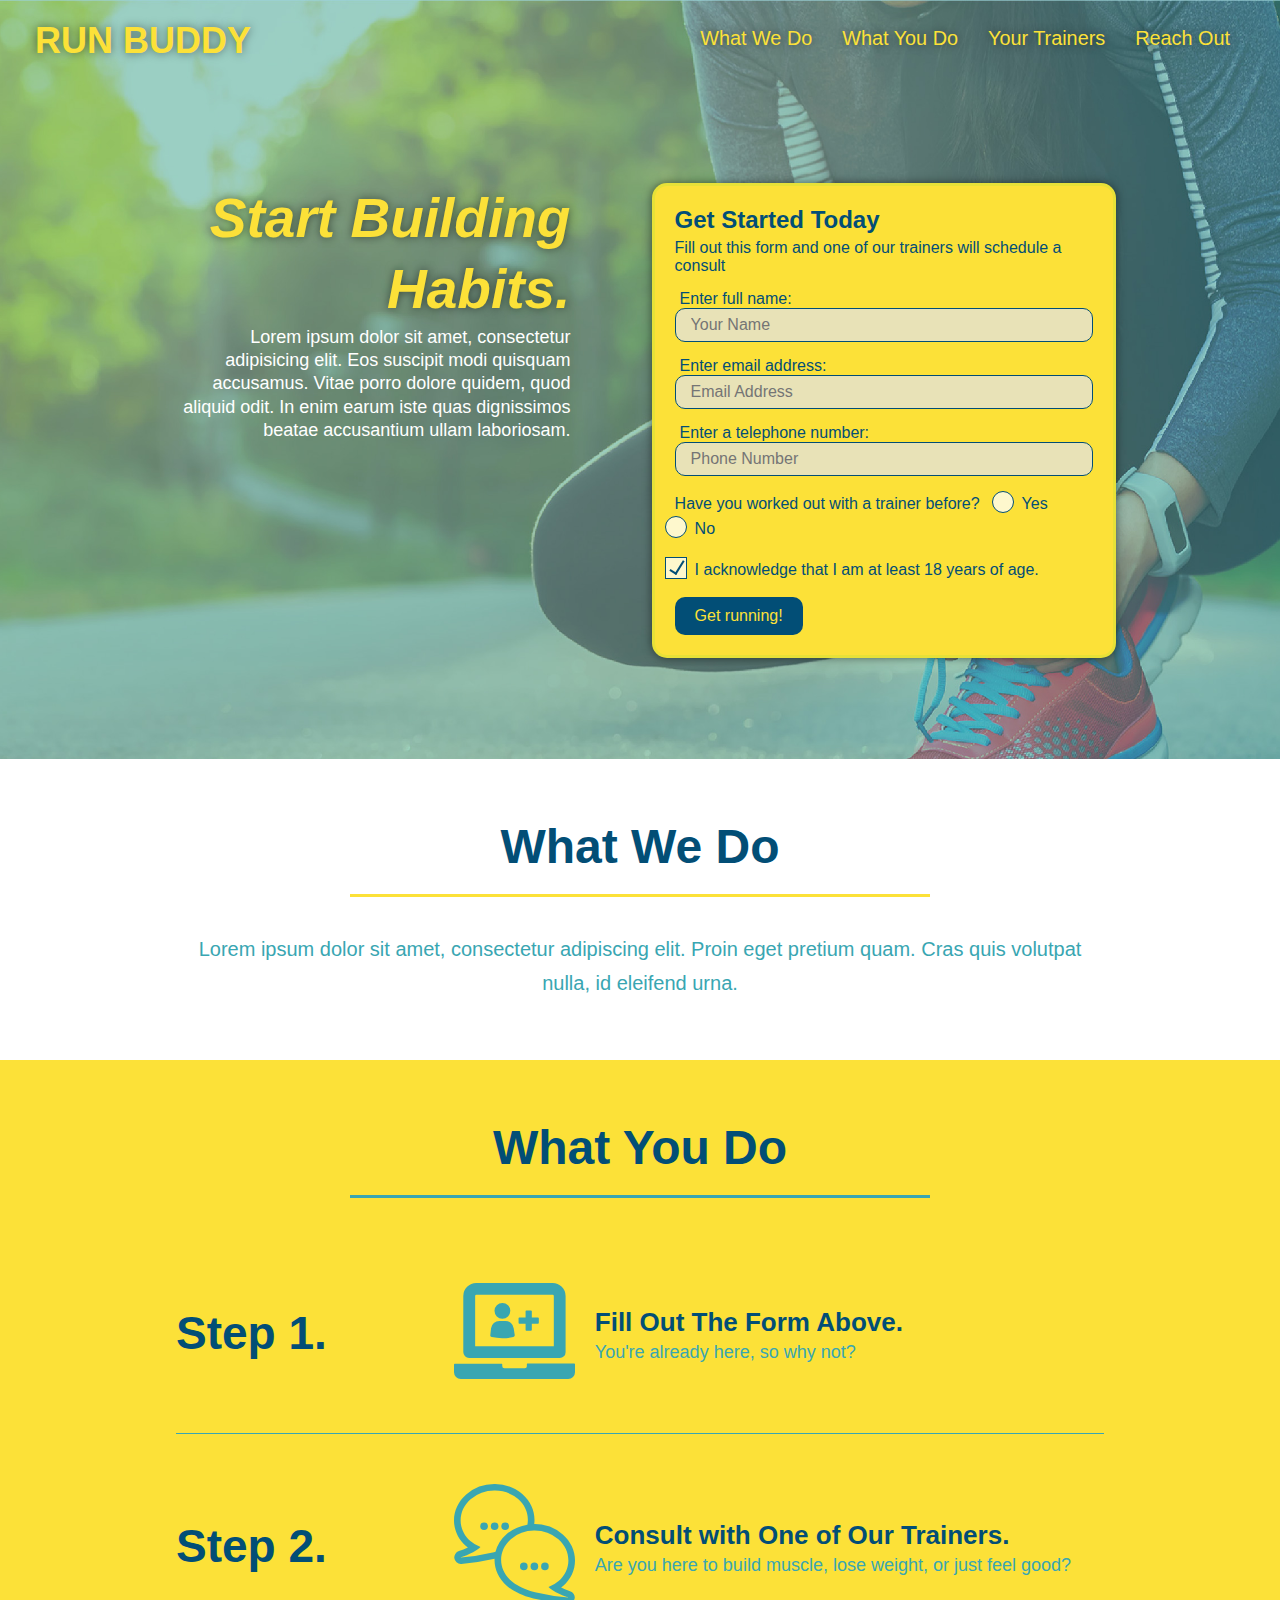
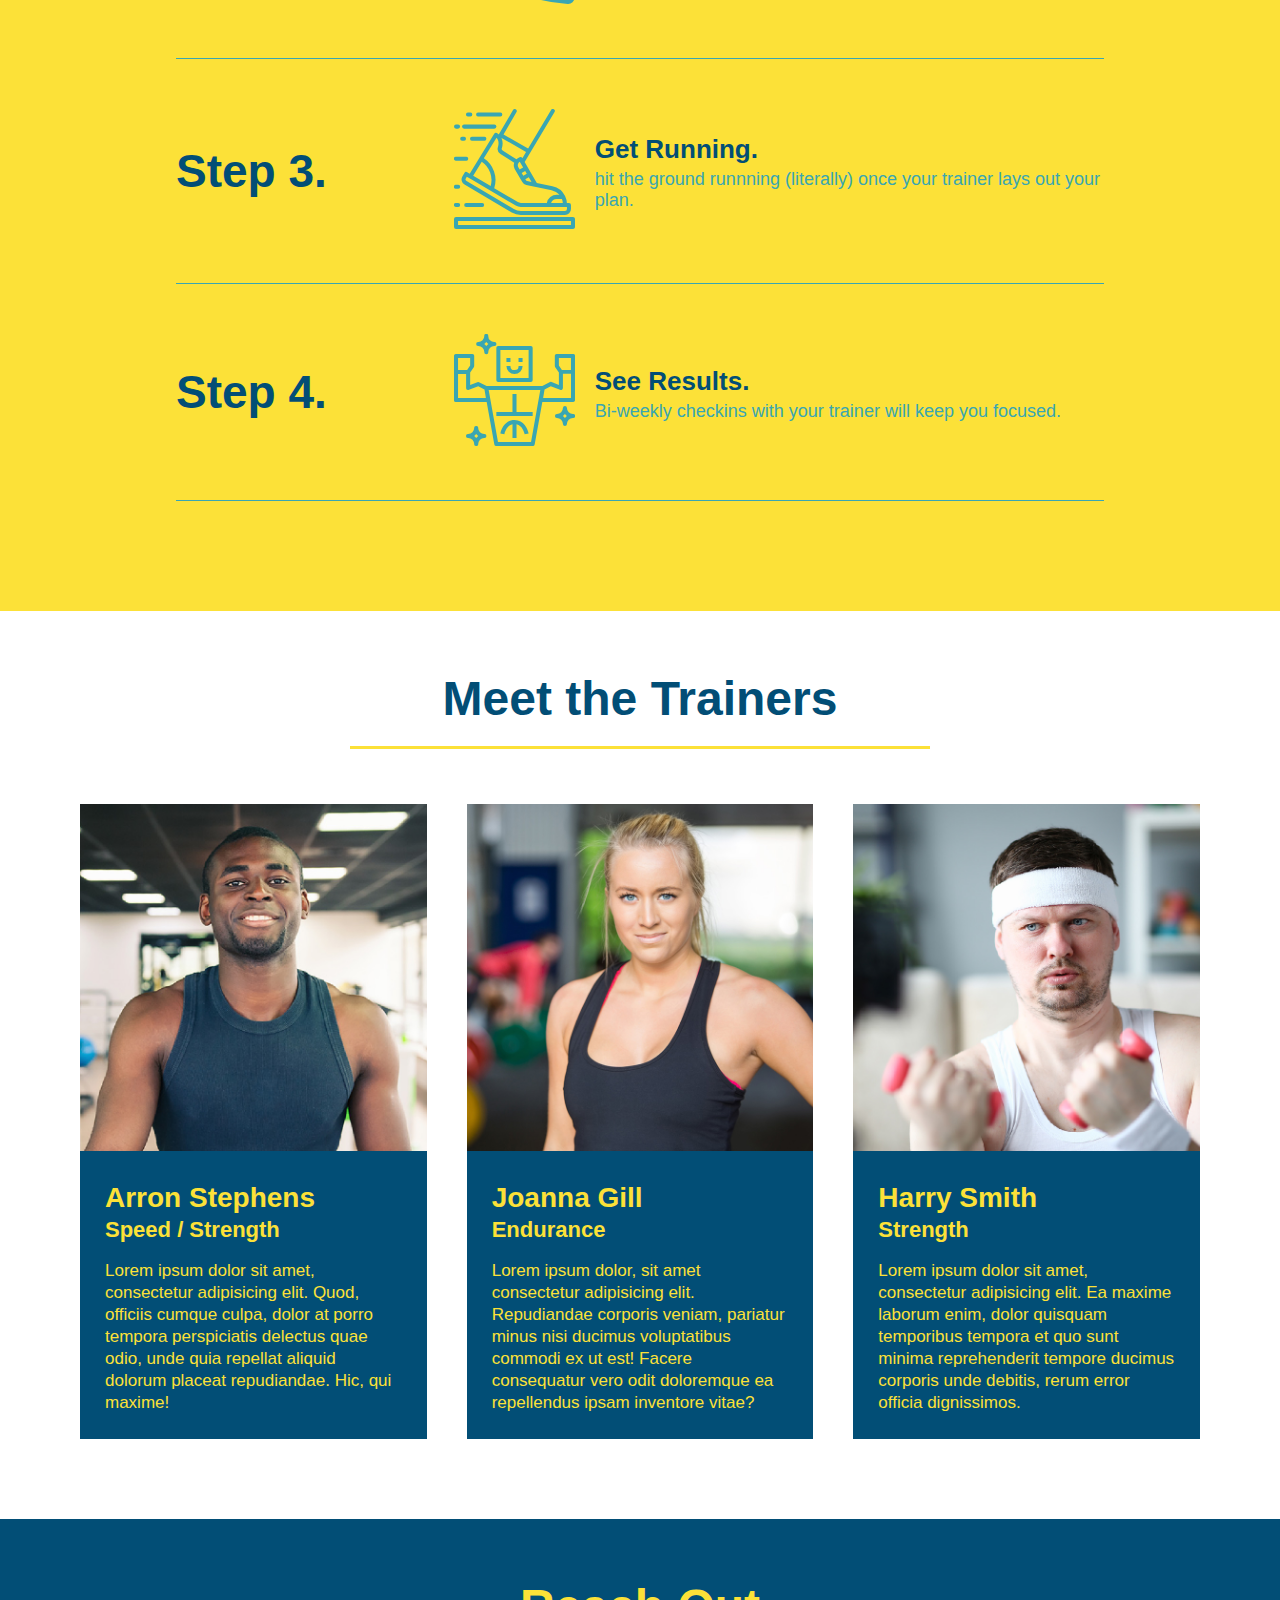
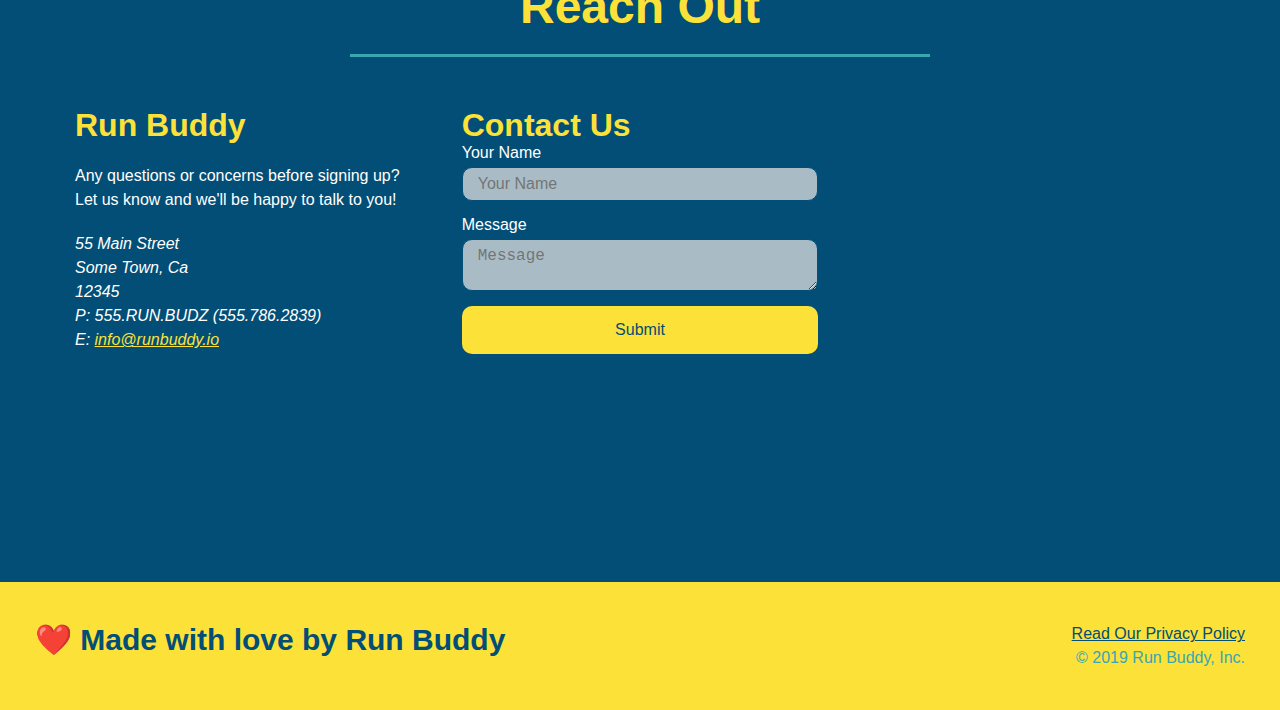
<file: index.html>
<!DOCTYPE html>
<html lang="en">
    <head>
        <link rel="stylesheet" href="./assets/css/style.css"/>
        <meta charset="UTF-8" />
        <meta name="viewport" content="width=device-width, initial-scale=1.0" />
        <title>Run Buddy</title>
    </head>
    <body>
        <header>
            <!-- navigation -->
            <h1><a href="/">RUN BUDDY</a>
            </h1>
            <nav>
                <!-- Unordered list element -->
                <ul>
                    <!-- List item element -->
                    <li>
                        <!-- Anchor element -->
                        <a href="#what-we-do">What We Do</a>
                    </li>
                    <li>
                        <a href="#what-you-do">What You Do</a>
                    </li>
                    <li>
                        <a href="#your-trainers">Your Trainers</a>
                    </li>
                    <li>
                        <a href="#reach-out">Reach Out</a>
                    </li>
                </ul>
            </nav>
        </header>
            <!-- hero/jumbotron -->
            <section class="hero">
                <div class="hero-cta">
                    <h2>Start Building Habits.</h2>
                    <p>
                        Lorem ipsum dolor sit amet, consectetur adipisicing elit. Eos suscipit modi quisquam accusamus. Vitae porro dolore quidem, quod aliquid odit. In enim earum iste quas dignissimos beatae accusantium ullam laboriosam.
                    </p>
                </div>
                <div class="hero-form">
                    <h3>Get Started Today</h3>
                    <p>Fill out this form and one of our trainers will schedule a consult</p>
                <!-- Add form element -->
                <form>
                    <label for="name">Enter full name:</label>
                    <input type="text" placeholder="Your Name" name="name" id="name" class="form-input" />
                    <label for="email">Enter email address:</label>
                    <input type="email" placeholder="Email Address" name="email" id="email" class="form-input" />
                    <label for="phone">Enter a telephone number:</label>
                    <input type="tel" placeholder="Phone Number" name="phone" id="phone" class="form-input" />
                    <p>
                        Have you worked out with a trainer before?
                        <span class="radio-wrapper">
                            <input type="radio" name="trainer-confirm" id="trainer-yes" />
                            <label for="trainer-yes">Yes</label>
                        </span>
                        <span class="radio-wrapper">
                            <input type="radio" name="trainer-confirm" id="trainer-no" />
                            <label for="trainer-no">No</label>
                        </span>
                    </p>
                    <p>
                        <span class="checkbox-wrapper">
                            <label for="checkbox">I acknowledge that I am at least 18 years of age.</label>
                            <input type="checkbox" name="age-confirm" id="checkbox" />
                        </span>
                    </p>
                    <button type="submit">
                        Get running!
                    </button>
                </form>
                </div>
            </section>

            <!-- "what we do" section -->
            <section id="what-we-do" class="intro">
                <div class="flex-row">
                    <h2 class="section-title primary-border">What We Do</h2>
                </div>
                <div class="flex-row">
                    <p>
                        Lorem ipsum dolor sit amet, consectetur adipiscing elit. Proin eget pretium quam. Cras quis volutpat nulla, id eleifend urna.
                    </p>
                </div>
            </section>

            <!-- "what you do" section -->
            <section id="what-you-do" class="steps">
                <div class="flex-row">
                    <h2 class="section-title secondary-border">What You Do</h2>
                </div>

                <div class="step">
                    <h3>Step 1.</h3>
                    <div class="step-info">
                        <div class="step-img">
                            <img src="./assets/images/step-1.svg" alt="" />
                        </div>
                        <div class="step-text">
                            <h4>Fill Out The Form Above.</h4>
                            <p>You're already here, so why not?</p>
                        </div>
                    </div>
                </div>

                <div class="step">
                    <h3>Step 2.</h3>
                    <div class="step-info">
                        <div class="step-img">
                            <img src="./assets/images/step-2.svg" alt="" />
                        </div>
                        <div class="step-text">
                            <h4>Consult with One of Our Trainers.</h4>
                            <p>Are you here to build muscle, lose weight, or just feel good?</p>
                        </div>
                    </div>
                </div>

                <div class="step">
                    <h3>Step 3.</h3>
                    <div class="step-info">
                        <div class="step-img">
                            <img src="./assets/images/step-3.svg" alt="" />
                        </div>
                        <div class="step-text">
                            <h4>Get Running.</h4>
                            <p>hit the ground runnning (literally) once your trainer lays out your plan.</p>
                        </div>
                    </div>
                </div>

                <div class="step">
                    <h3>Step 4.</h3>
                    <div class="step-info">
                        <div class="step-img">
                            <img src="./assets/images/step-4.svg" alt="" />
                        </div>
                        <div class="step-text">
                            <h4>See Results.</h4>
                            <p>Bi-weekly checkins with your trainer will keep you focused.</p>
                        </div>
                    </div>
                </div>
            </section>

            <!-- "meet the trainers" section -->
            <section id="your-trainers">
                <div class="flex-row">
                    <h2 class="section-title primary-border">Meet the Trainers</h2>
                </div>

                <div class="trainers">
                    <!-- first trainer bio -->
                    <article class="trainer">
                        <img src="./assets/images/trainer-1.jpg" alt="Arron Stephens in his workout clothes, ready to pump iron" />
                        <div class="trainer-bio">
                            <h3 class="trainer-name">Arron Stephens</h3>
                            <h4 class="trainer-role">Speed / Strength</h4>
                            <p>Lorem ipsum dolor sit amet, consectetur adipisicing elit. Quod, officiis cumque culpa, dolor at porro tempora perspiciatis delectus quae odio, unde quia repellat aliquid dolorum placeat repudiandae. Hic, qui maxime!
                            </p>
                        </div>
                    </article>

                    <!-- second trainer bio -->
                    <article class="trainer">
                        <img src="./assets/images/trainer-2.jpg" alt="Joanna Gill cooling off after a workout" />
                        <div class="trainer-bio">
                            <h3 class="trainer-name">Joanna Gill</h3>
                            <h4 class="trainer-role">Endurance</h4>
                            <p>Lorem ipsum dolor, sit amet consectetur adipisicing elit. Repudiandae corporis veniam, pariatur minus nisi ducimus voluptatibus commodi ex ut est! Facere consequatur vero odit doloremque ea repellendus ipsam inventore vitae?
                            </p>
                        </div>
                    </article>

                    <!-- third trainer bio -->
                    <article class="trainer">
                        <img src="./assets/images/trainer-3.jpg" alt="Harry Smith wearing a headband and lifting comically small pink weights" />
                        <div class="trainer-bio">
                            <h3 class="trainer-name">Harry Smith</h3>
                            <h4 class="trainer-role">Strength</h4>
                            <p>Lorem ipsum dolor sit amet, consectetur adipisicing elit. Ea maxime laborum enim, dolor quisquam temporibus tempora et quo sunt minima reprehenderit tempore ducimus corporis unde debitis, rerum error officia dignissimos.
                            </p>
                        </div>
                    </article>
                </div>
            </section>

            <!-- "reach out" section -->
            <section id="reach-out" class="contact">
                <div class="flex-box">
                    <h2 class="section-title secondary-border">Reach Out</h2>
                </div>
                    <div class="contact-info">
                        <div>
                            <h3>Run Buddy</h3>
                            <p>
                                Any questions or concerns before signing up?
                                <br />
                                Let us know and we'll be happy to talk to you!
                            </p>
                            <address>
                                55 Main Street <br />
                                Some Town, Ca <br />
                                12345 <br />
                                P: 555.RUN.BUDZ (555.786.2839) <br />
                                E: <a href="mailto:info@runbuddy.io">info@runbuddy.io</a>
                            </address>
                        </div>

                        <div class="contact-form">
                            <h3>Contact Us</h3>
                            <form>
                                <label for="contact-name">Your Name</label>
                                <input type="text" id="contact-name" placeholder="Your Name" />

                                <label for="contact-message">Message</label>
                                <textarea id="contact-message" placeholder="Message"></textarea>

                                <button type="submit">Submit</button>
                            </form>
                        </div>

                        <iframe src="https://www.google.com/maps/embed?pb=!1m18!1m12!1m3!1d3385.5850776681436!2d-95.27808108503656!3d31.945020581231304!2m3!1f0!2f0!3f0!3m2!1i1024!2i768!4f13.1!3m3!1m2!1s0x86483c5b9bec2337%3A0x3bdcc99a558e4f6e!2s401%20Ridgecrest%20Dr%2C%20Jacksonville%2C%20TX%2075766!5e0!3m2!1sen!2sus!4v1628134971702!5m2!1sen!2sus" 
                        width="400" 
                        height="400" 
                        style="border:0;" 
                        allowfullscreen="" 
                        loading="lazy">
                        </iframe>

                    </div>
            </section>

            <!-- footer -->
            <footer>
                <h2>❤️ Made with love by Run Buddy</h2>
                <div>
                    <a href="./privacy-policy.html">Read Our Privacy Policy</a><br />
                    &copy; 2019 Run Buddy, Inc.
                </div>
            </footer>
    </body>
</html>
</file>
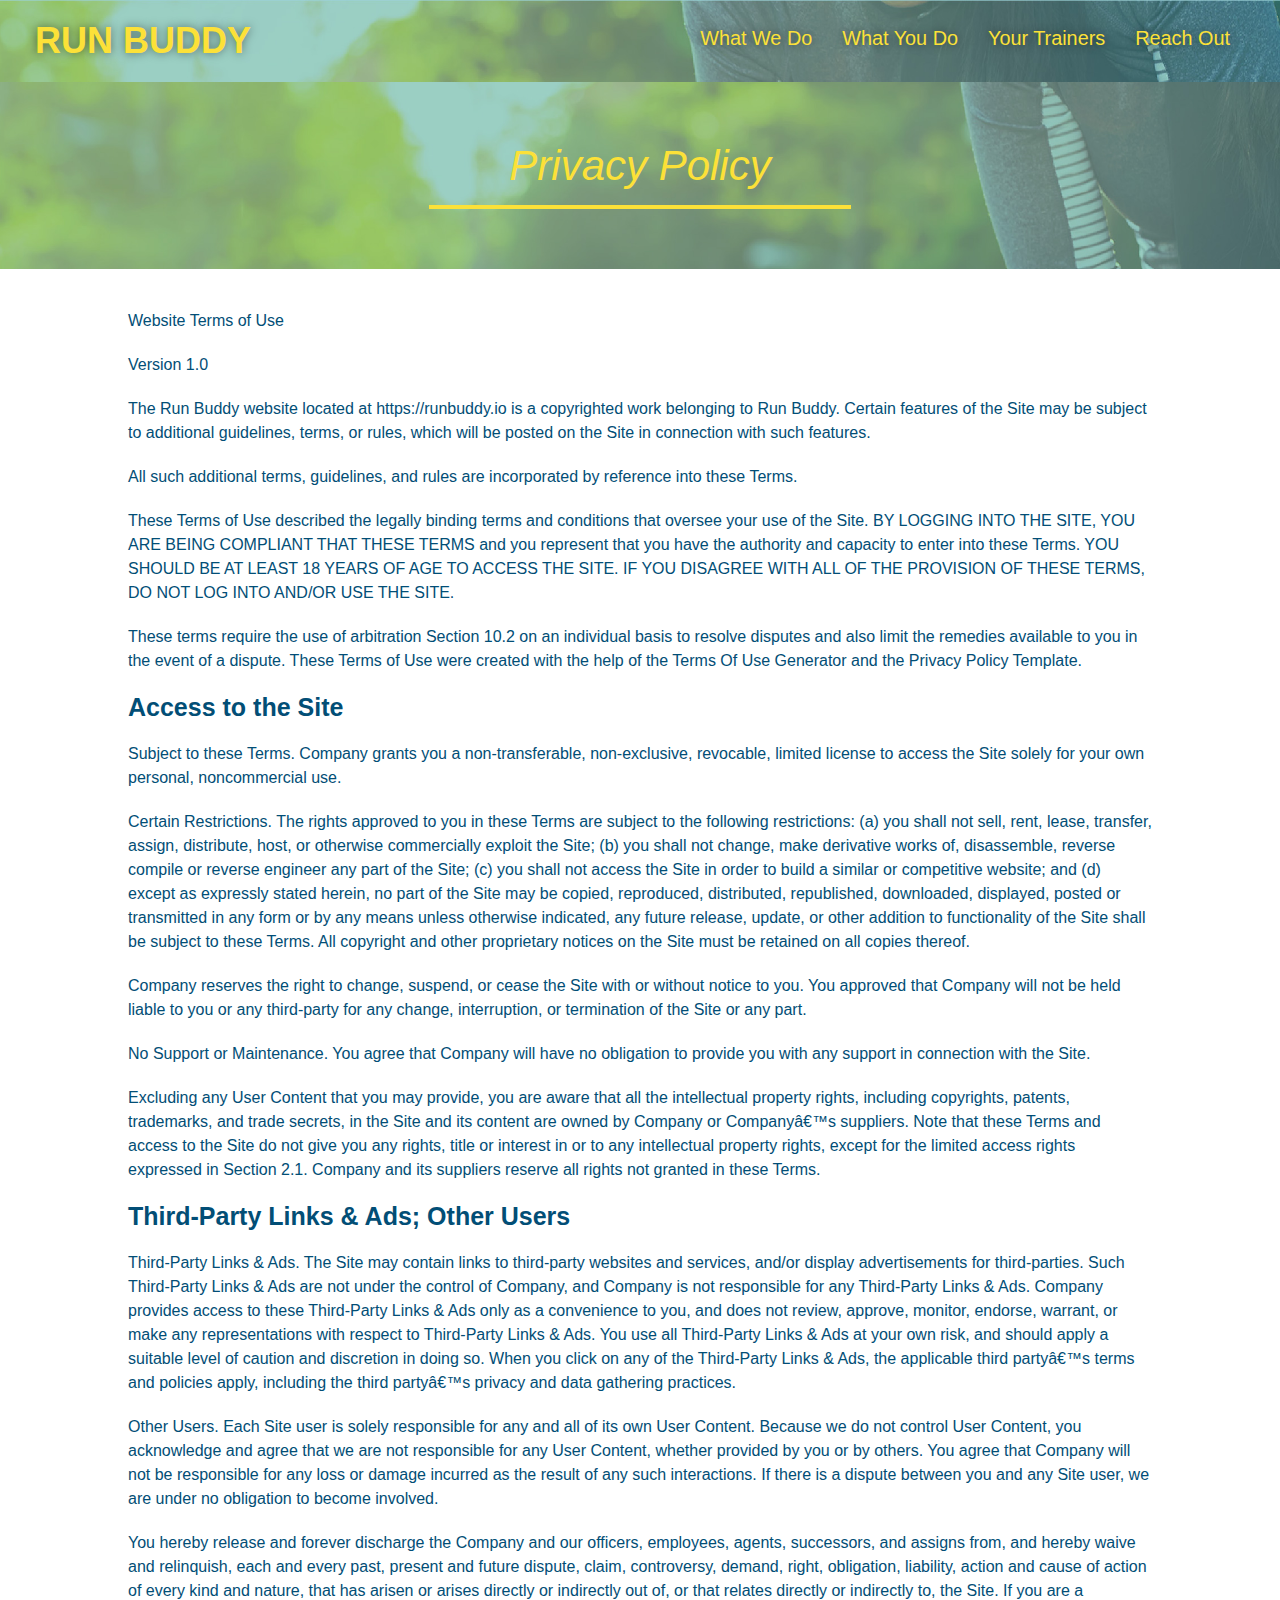
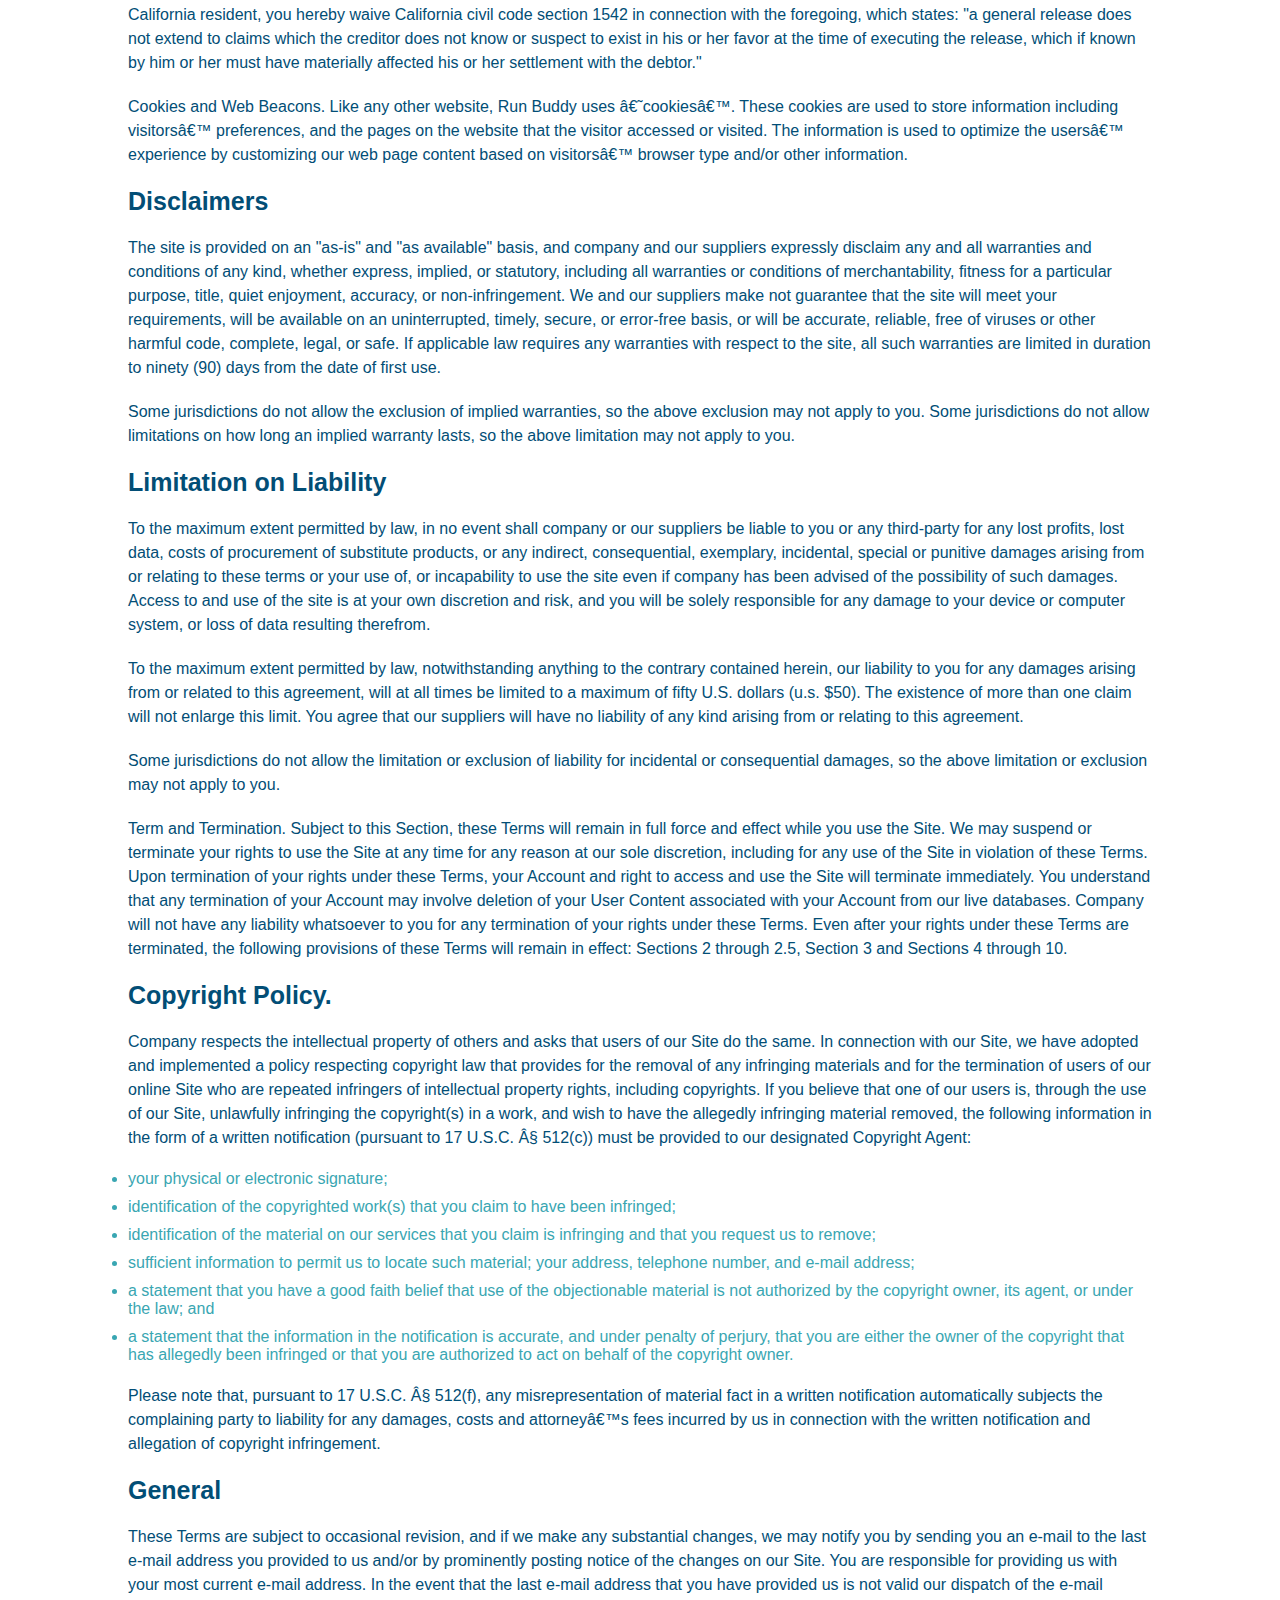
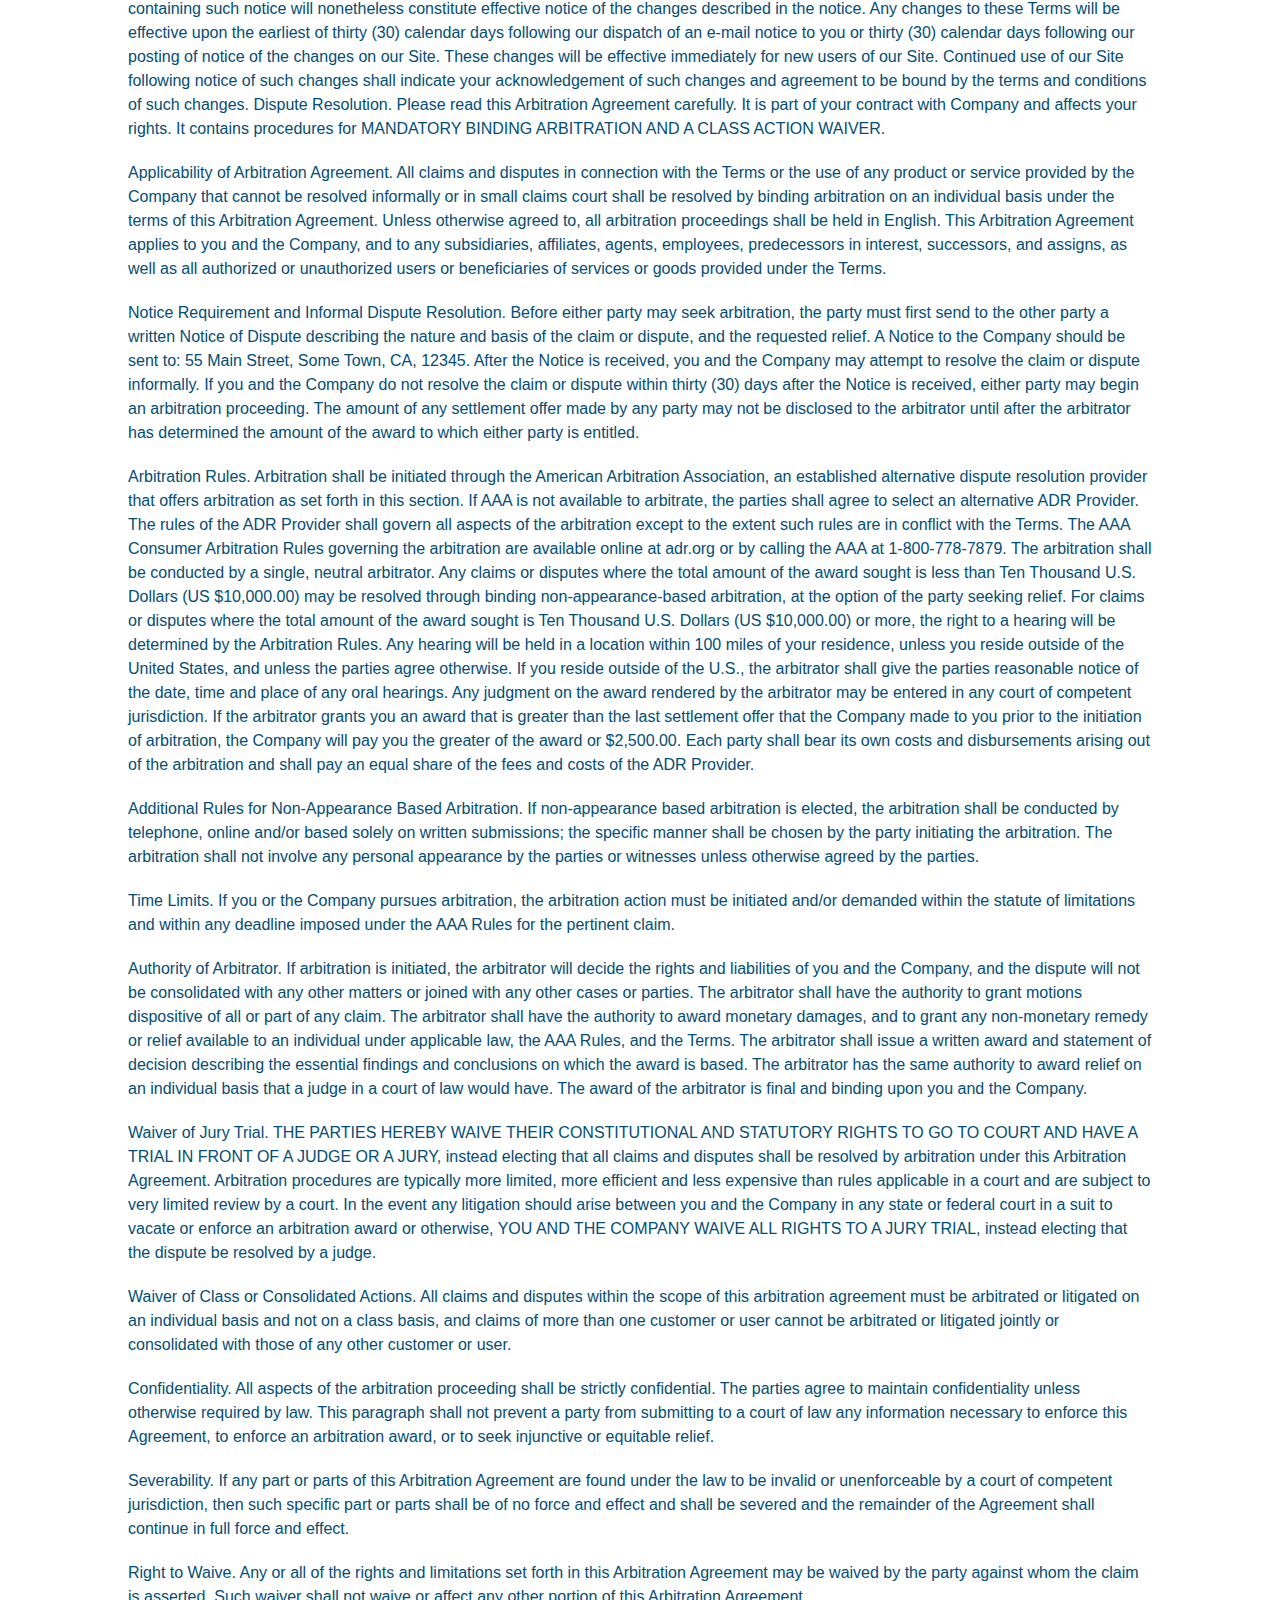
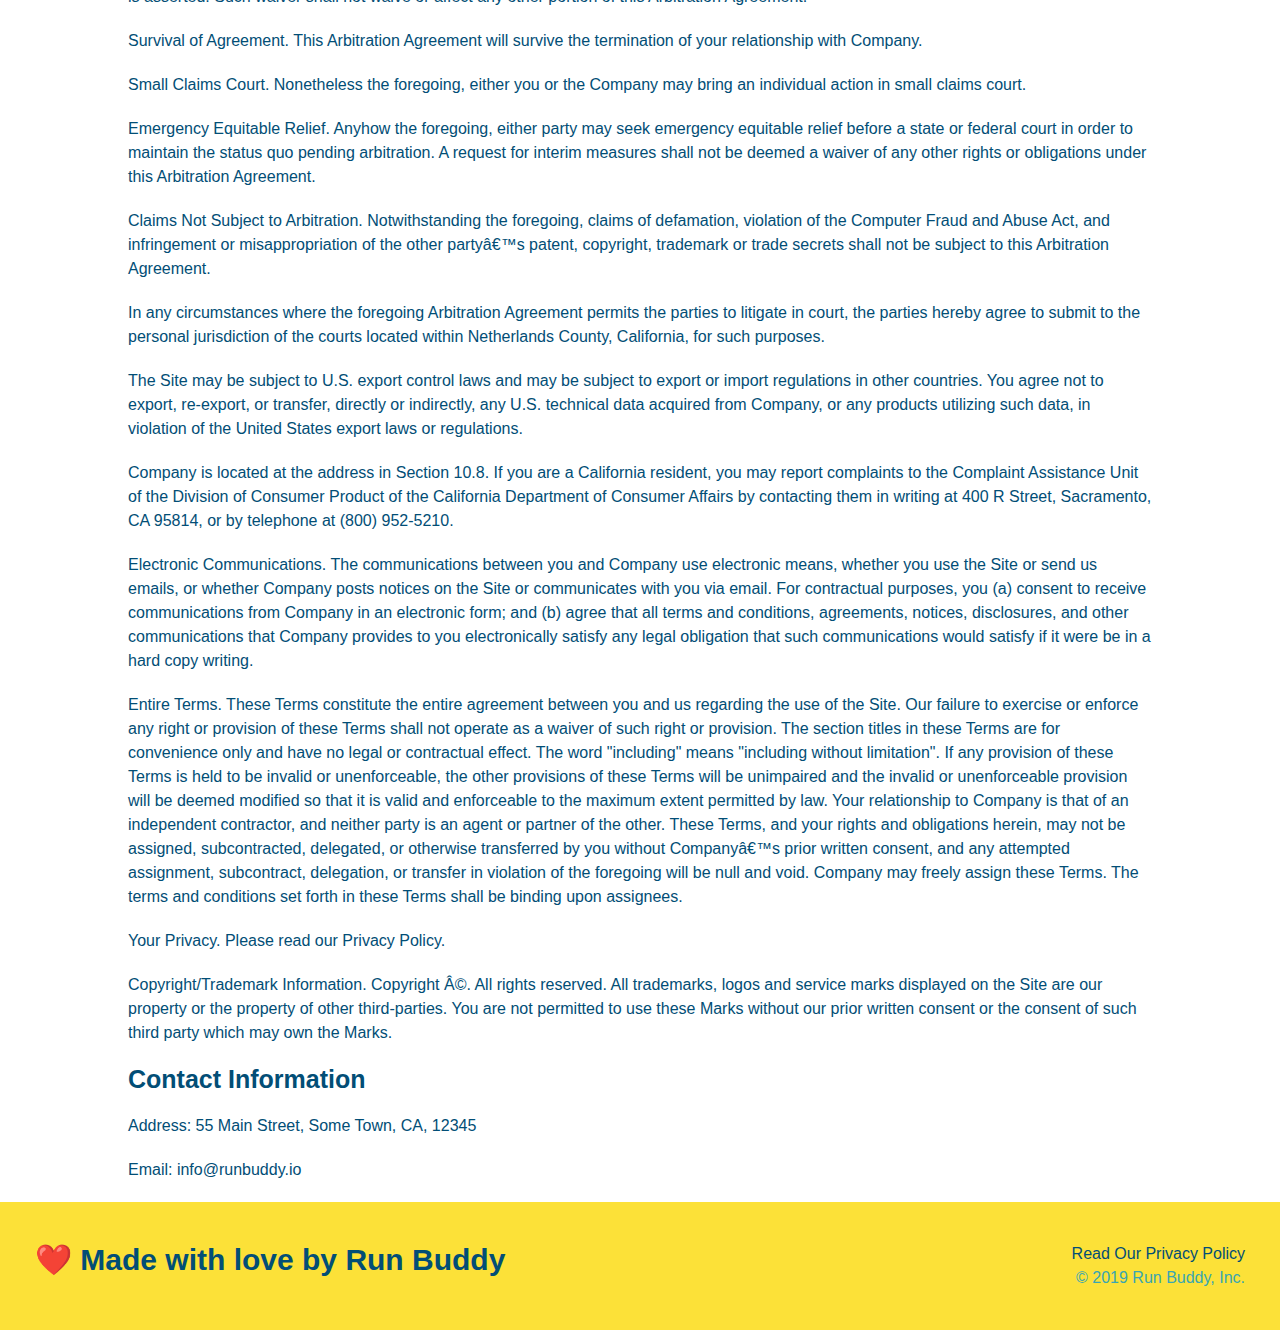
<file: privacy-policy.html>
<!DOCTYPE html>
<html lang="en">
    <head>
        <meta charset="UTF-8" />
        <meta name="viewport" content="width=device-width, initial-scale=1.0" />
        <title>Privacy Policy - Run Buddy</title>
        <link rel="stylesheet" href="./assets/css/style.css"/>
        <link rel="stylesheet" href="./assets/css/secondary-style.css"/>
    </head>

    <body>
        <header>
            <!-- navigation -->
            <h1><a href="/">RUN BUDDY</a>
            </h1>
            <nav>
                <!-- Unordered list element -->
                <ul>
                    <!-- List item element -->
                    <li>
                        <!-- Anchor element -->
                        <a href="./index.html#what-we-do">What We Do</a>
                    </li>
                    <li>
                        <a href="./index.html#what-you-do">What You Do</a>
                    </li>
                    <li>
                        <a href="./index.html#your-trainers">Your Trainers</a>
                    </li>
                    <li>
                        <a href="./index.html#reach-out">Reach Out</a>
                    </li>
                </ul>
            </nav>
        </header>

        <section class="hero">
            <h2 class="page-title">
                Privacy Policy
            </h2>
        </section>
        
        <article class="secondary-content">

      <p>
        Website Terms of Use
      </p>

      <p>
        Version 1.0
      </p>

      <p>
        The Run Buddy website located at https://runbuddy.io is a copyrighted work belonging to Run Buddy. Certain
        features of the Site may be subject to additional guidelines, terms, or rules, which will be posted on the Site
        in connection with such features.
      </p>

      <p>
        All such additional terms, guidelines, and rules are incorporated by reference into these Terms.
      </p>

      <p>
        These Terms of Use described the legally binding terms and conditions that oversee your use of the Site. BY
        LOGGING INTO THE SITE, YOU ARE BEING COMPLIANT THAT THESE TERMS and you represent that you have the authority
        and capacity to enter into these Terms. YOU SHOULD BE AT LEAST 18 YEARS OF AGE TO ACCESS THE SITE. IF YOU
        DISAGREE WITH ALL OF THE PROVISION OF THESE TERMS, DO NOT LOG INTO AND/OR USE THE SITE.
      </p>

      <p>
        These terms require the use of arbitration Section 10.2 on an individual basis to resolve disputes and also
        limit the remedies available to you in the event of a dispute. These Terms of Use were created with the help of
        the Terms Of Use Generator and the Privacy Policy Template.
      </p>

      <h3>
        Access to the Site
      </h3>

      <p>
        Subject to these Terms. Company grants you a non-transferable, non-exclusive, revocable, limited license to
        access the Site solely for your own personal, noncommercial use.
      </p>

      <p>
        Certain Restrictions. The rights approved to you in these Terms are subject to the following restrictions: (a)
        you shall not sell, rent, lease, transfer, assign, distribute, host, or otherwise commercially exploit the Site;
        (b) you shall not change, make derivative works of, disassemble, reverse compile or reverse engineer any part of
        the Site; (c) you shall not access the Site in order to build a similar or competitive website; and (d) except
        as expressly stated herein, no part of the Site may be copied, reproduced, distributed, republished, downloaded,
        displayed, posted or transmitted in any form or by any means unless otherwise indicated, any future release,
        update, or other addition to functionality of the Site shall be subject to these Terms. All copyright and other
        proprietary notices on the Site must be retained on all copies thereof.
      </p>

      <p>
        Company reserves the right to change, suspend, or cease the Site with or without notice to you. You approved
        that Company will not be held liable to you or any third-party for any change, interruption, or termination of
        the Site or any part.
      </p>

      <p>
        No Support or Maintenance. You agree that Company will have no obligation to provide you with any support in
        connection with the Site.
      </p>

      <p>
        Excluding any User Content that you may provide, you are aware that all the intellectual property rights,
        including copyrights, patents, trademarks, and trade secrets, in the Site and its content are owned by Company
        or Companyâ€™s suppliers. Note that these Terms and access to the Site do not give you any rights, title or
        interest in or to any intellectual property rights, except for the limited access rights expressed in Section
        2.1. Company and its suppliers reserve all rights not granted in these Terms.
      </p>

      <h3>
        Third-Party Links & Ads; Other Users
      </h3>

      <p>
        Third-Party Links & Ads. The Site may contain links to third-party websites and services, and/or display
        advertisements for third-parties. Such Third-Party Links & Ads are not under the control of Company, and Company
        is not responsible for any Third-Party Links & Ads. Company provides access to these Third-Party Links & Ads
        only as a convenience to you, and does not review, approve, monitor, endorse, warrant, or make any
        representations with respect to Third-Party Links & Ads. You use all Third-Party Links & Ads at your own risk,
        and should apply a suitable level of caution and discretion in doing so. When you click on any of the
        Third-Party Links & Ads, the applicable third partyâ€™s terms and policies apply, including the third partyâ€™s
        privacy and data gathering practices.
      </p>

      <p>
        Other Users. Each Site user is solely responsible for any and all of its own User Content. Because we do not
        control User Content, you acknowledge and agree that we are not responsible for any User Content, whether
        provided by you or by others. You agree that Company will not be responsible for any loss or damage incurred as
        the result of any such interactions. If there is a dispute between you and any Site user, we are under no
        obligation to become involved.
      </p>

      <p>
        You hereby release and forever discharge the Company and our officers, employees, agents, successors, and
        assigns from, and hereby waive and relinquish, each and every past, present and future dispute, claim,
        controversy, demand, right, obligation, liability, action and cause of action of every kind and nature, that has
        arisen or arises directly or indirectly out of, or that relates directly or indirectly to, the Site. If you are
        a California resident, you hereby waive California civil code section 1542 in connection with the foregoing,
        which states: "a general release does not extend to claims which the creditor does not know or suspect to exist
        in his or her favor at the time of executing the release, which if known by him or her must have materially
        affected his or her settlement with the debtor."
      </p>

      <p>
        Cookies and Web Beacons. Like any other website, Run Buddy uses â€˜cookiesâ€™. These cookies are used to store
        information including visitorsâ€™ preferences, and the pages on the website that the visitor accessed or visited.
        The information is used to optimize the usersâ€™ experience by customizing our web page content based on visitorsâ€™
        browser type and/or other information.
      </p>

      <h3>
        Disclaimers
      </h3>

      <p>
        The site is provided on an "as-is" and "as available" basis, and company and our suppliers expressly disclaim
        any and all warranties and conditions of any kind, whether express, implied, or statutory, including all
        warranties or conditions of merchantability, fitness for a particular purpose, title, quiet enjoyment, accuracy,
        or non-infringement. We and our suppliers make not guarantee that the site will meet your requirements, will be
        available on an uninterrupted, timely, secure, or error-free basis, or will be accurate, reliable, free of
        viruses or other harmful code, complete, legal, or safe. If applicable law requires any warranties with respect
        to the site, all such warranties are limited in duration to ninety (90) days from the date of first use.
      </p>

      <p>
        Some jurisdictions do not allow the exclusion of implied warranties, so the above exclusion may not apply to
        you. Some jurisdictions do not allow limitations on how long an implied warranty lasts, so the above limitation
        may not apply to you.
      </p>

      <h3>
        Limitation on Liability
      </h3>

      <p>
        To the maximum extent permitted by law, in no event shall company or our suppliers be liable to you or any
        third-party for any lost profits, lost data, costs of procurement of substitute products, or any indirect,
        consequential, exemplary, incidental, special or punitive damages arising from or relating to these terms or
        your use of, or incapability to use the site even if company has been advised of the possibility of such
        damages. Access to and use of the site is at your own discretion and risk, and you will be solely responsible
        for any damage to your device or computer system, or loss of data resulting therefrom.
      </p>

      <p>
        To the maximum extent permitted by law, notwithstanding anything to the contrary contained herein, our liability
        to you for any damages arising from or related to this agreement, will at all times be limited to a maximum of
        fifty U.S. dollars (u.s. $50). The existence of more than one claim will not enlarge this limit. You agree that
        our suppliers will have no liability of any kind arising from or relating to this agreement.
      </p>

      <p>
        Some jurisdictions do not allow the limitation or exclusion of liability for incidental or consequential
        damages, so the above limitation or exclusion may not apply to you.
      </p>

      <p>
        Term and Termination. Subject to this Section, these Terms will remain in full force and effect while you use
        the Site. We may suspend or terminate your rights to use the Site at any time for any reason at our sole
        discretion, including for any use of the Site in violation of these Terms. Upon termination of your rights under
        these Terms, your Account and right to access and use the Site will terminate immediately. You understand that
        any termination of your Account may involve deletion of your User Content associated with your Account from our
        live databases. Company will not have any liability whatsoever to you for any termination of your rights under
        these Terms. Even after your rights under these Terms are terminated, the following provisions of these Terms
        will remain in effect: Sections 2 through 2.5, Section 3 and Sections 4 through 10.
      </p>

      <h3>
        Copyright Policy.
      </h3>

      <p>
        Company respects the intellectual property of others and asks that users of our Site do the same. In connection
        with our Site, we have adopted and implemented a policy respecting copyright law that provides for the removal
        of any infringing materials and for the termination of users of our online Site who are repeated infringers of
        intellectual property rights, including copyrights. If you believe that one of our users is, through the use of
        our Site, unlawfully infringing the copyright(s) in a work, and wish to have the allegedly infringing material
        removed, the following information in the form of a written notification (pursuant to 17 U.S.C. Â§ 512(c)) must
        be provided to our designated Copyright Agent:
      </p>

      <ul>
        <li>
          your physical or electronic signature;
        </li>
        <li>
          identification of the copyrighted work(s) that you claim to have been infringed;
        </li>
        <li>
          identification of the material on our services that you claim is infringing and that you request us to remove;
        </li>
        <li>
          sufficient information to permit us to locate such material; your address, telephone number, and e-mail
          address;
        </li>
        <li>
          a statement that you have a good faith belief that use of the objectionable material is not authorized by the
          copyright owner, its agent, or under the law; and
        </li>
        <li>
          a statement that the information in the notification is accurate, and under penalty of perjury, that you are
          either the owner of the copyright that has allegedly been infringed or that you are authorized to act on
          behalf of the copyright owner.
        </li>
      </ul>

      <p>
        Please note that, pursuant to 17 U.S.C. Â§ 512(f), any misrepresentation of material fact in a written
        notification automatically subjects the complaining party to liability for any damages, costs and attorneyâ€™s
        fees incurred by us in connection with the written notification and allegation of copyright infringement.
      </p>

      <h3>
        General
      </h3>

      <p>
        These Terms are subject to occasional revision, and if we make any substantial changes, we may notify you by
        sending you an e-mail to the last e-mail address you provided to us and/or by prominently posting notice of the
        changes on our Site. You are responsible for providing us with your most current e-mail address. In the event
        that the last e-mail address that you have provided us is not valid our dispatch of the e-mail containing such
        notice will nonetheless constitute effective notice of the changes described in the notice. Any changes to these
        Terms will be effective upon the earliest of thirty (30) calendar days following our dispatch of an e-mail
        notice to you or thirty (30) calendar days following our posting of notice of the changes on our Site. These
        changes will be effective immediately for new users of our Site. Continued use of our Site following notice of
        such changes shall indicate your acknowledgement of such changes and agreement to be bound by the terms and
        conditions of such changes. Dispute Resolution. Please read this Arbitration Agreement carefully. It is part of
        your contract with Company and affects your rights. It contains procedures for MANDATORY BINDING ARBITRATION AND
        A CLASS ACTION WAIVER.
      </p>

      <p>
        Applicability of Arbitration Agreement. All claims and disputes in connection with the Terms or the use of any
        product or service provided by the Company that cannot be resolved informally or in small claims court shall be
        resolved by binding arbitration on an individual basis under the terms of this Arbitration Agreement. Unless
        otherwise agreed to, all arbitration proceedings shall be held in English. This Arbitration Agreement applies to
        you and the Company, and to any subsidiaries, affiliates, agents, employees, predecessors in interest,
        successors, and assigns, as well as all authorized or unauthorized users or beneficiaries of services or goods
        provided under the Terms.
      </p>

      <p>
        Notice Requirement and Informal Dispute Resolution. Before either party may seek arbitration, the party must
        first send to the other party a written Notice of Dispute describing the nature and basis of the claim or
        dispute, and the requested relief. A Notice to the Company should be sent to: 55 Main Street, Some Town, CA,
        12345. After the Notice is received, you and the Company may attempt to resolve the claim or dispute informally.
        If you and the Company do not resolve the claim or dispute within thirty (30) days after the Notice is received,
        either party may begin an arbitration proceeding. The amount of any settlement offer made by any party may not
        be disclosed to the arbitrator until after the arbitrator has determined the amount of the award to which either
        party is entitled.
      </p>

      <p>
        Arbitration Rules. Arbitration shall be initiated through the American Arbitration Association, an established
        alternative dispute resolution provider that offers arbitration as set forth in this section. If AAA is not
        available to arbitrate, the parties shall agree to select an alternative ADR Provider. The rules of the ADR
        Provider shall govern all aspects of the arbitration except to the extent such rules are in conflict with the
        Terms. The AAA Consumer Arbitration Rules governing the arbitration are available online at adr.org or by
        calling the AAA at 1-800-778-7879. The arbitration shall be conducted by a single, neutral arbitrator. Any
        claims or disputes where the total amount of the award sought is less than Ten Thousand U.S. Dollars (US
        $10,000.00) may be resolved through binding non-appearance-based arbitration, at the option of the party seeking
        relief. For claims or disputes where the total amount of the award sought is Ten Thousand U.S. Dollars (US
        $10,000.00) or more, the right to a hearing will be determined by the Arbitration Rules. Any hearing will be
        held in a location within 100 miles of your residence, unless you reside outside of the United States, and
        unless the parties agree otherwise. If you reside outside of the U.S., the arbitrator shall give the parties
        reasonable notice of the date, time and place of any oral hearings. Any judgment on the award rendered by the
        arbitrator may be entered in any court of competent jurisdiction. If the arbitrator grants you an award that is
        greater than the last settlement offer that the Company made to you prior to the initiation of arbitration, the
        Company will pay you the greater of the award or $2,500.00. Each party shall bear its own costs and
        disbursements arising out of the arbitration and shall pay an equal share of the fees and costs of the ADR
        Provider.
      </p>

      <p>
        Additional Rules for Non-Appearance Based Arbitration. If non-appearance based arbitration is elected, the
        arbitration shall be conducted by telephone, online and/or based solely on written submissions; the specific
        manner shall be chosen by the party initiating the arbitration. The arbitration shall not involve any personal
        appearance by the parties or witnesses unless otherwise agreed by the parties.
      </p>

      <p>
        Time Limits. If you or the Company pursues arbitration, the arbitration action must be initiated and/or demanded
        within the statute of limitations and within any deadline imposed under the AAA Rules for the pertinent claim.
      </p>

      <p>
        Authority of Arbitrator. If arbitration is initiated, the arbitrator will decide the rights and liabilities of
        you and the Company, and the dispute will not be consolidated with any other matters or joined with any other
        cases or parties. The arbitrator shall have the authority to grant motions dispositive of all or part of any
        claim. The arbitrator shall have the authority to award monetary damages, and to grant any non-monetary remedy
        or relief available to an individual under applicable law, the AAA Rules, and the Terms. The arbitrator shall
        issue a written award and statement of decision describing the essential findings and conclusions on which the
        award is based. The arbitrator has the same authority to award relief on an individual basis that a judge in a
        court of law would have. The award of the arbitrator is final and binding upon you and the Company.
      </p>

      <p>
        Waiver of Jury Trial. THE PARTIES HEREBY WAIVE THEIR CONSTITUTIONAL AND STATUTORY RIGHTS TO GO TO COURT AND HAVE
        A TRIAL IN FRONT OF A JUDGE OR A JURY, instead electing that all claims and disputes shall be resolved by
        arbitration under this Arbitration Agreement. Arbitration procedures are typically more limited, more efficient
        and less expensive than rules applicable in a court and are subject to very limited review by a court. In the
        event any litigation should arise between you and the Company in any state or federal court in a suit to vacate
        or enforce an arbitration award or otherwise, YOU AND THE COMPANY WAIVE ALL RIGHTS TO A JURY TRIAL, instead
        electing that the dispute be resolved by a judge.
      </p>

      <p>
        Waiver of Class or Consolidated Actions. All claims and disputes within the scope of this arbitration agreement
        must be arbitrated or litigated on an individual basis and not on a class basis, and claims of more than one
        customer or user cannot be arbitrated or litigated jointly or consolidated with those of any other customer or
        user.
      </p>

      <p>
        Confidentiality. All aspects of the arbitration proceeding shall be strictly confidential. The parties agree to
        maintain confidentiality unless otherwise required by law. This paragraph shall not prevent a party from
        submitting to a court of law any information necessary to enforce this Agreement, to enforce an arbitration
        award, or to seek injunctive or equitable relief.
      </p>

      <p>
        Severability. If any part or parts of this Arbitration Agreement are found under the law to be invalid or
        unenforceable by a court of competent jurisdiction, then such specific part or parts shall be of no force and
        effect and shall be severed and the remainder of the Agreement shall continue in full force and effect.
      </p>

      <p>
        Right to Waive. Any or all of the rights and limitations set forth in this Arbitration Agreement may be waived
        by the party against whom the claim is asserted. Such waiver shall not waive or affect any other portion of this
        Arbitration Agreement.
      </p>

      <p>
        Survival of Agreement. This Arbitration Agreement will survive the termination of your relationship with
        Company.
      </p>

      <p>
        Small Claims Court. Nonetheless the foregoing, either you or the Company may bring an individual action in small
        claims court.
      </p>

      <p>
        Emergency Equitable Relief. Anyhow the foregoing, either party may seek emergency equitable relief before a
        state or federal court in order to maintain the status quo pending arbitration. A request for interim measures
        shall not be deemed a waiver of any other rights or obligations under this Arbitration Agreement.
      </p>

      <p>
        Claims Not Subject to Arbitration. Notwithstanding the foregoing, claims of defamation, violation of the
        Computer Fraud and Abuse Act, and infringement or misappropriation of the other partyâ€™s patent, copyright,
        trademark or trade secrets shall not be subject to this Arbitration Agreement.
      </p>

      <p>
        In any circumstances where the foregoing Arbitration Agreement permits the parties to litigate in court, the
        parties hereby agree to submit to the personal jurisdiction of the courts located within Netherlands County,
        California, for such purposes.
      </p>

      <p>
        The Site may be subject to U.S. export control laws and may be subject to export or import regulations in other
        countries. You agree not to export, re-export, or transfer, directly or indirectly, any U.S. technical data
        acquired from Company, or any products utilizing such data, in violation of the United States export laws or
        regulations.
      </p>

      <p>
        Company is located at the address in Section 10.8. If you are a California resident, you may report complaints
        to the Complaint Assistance Unit of the Division of Consumer Product of the California Department of Consumer
        Affairs by contacting them in writing at 400 R Street, Sacramento, CA 95814, or by telephone at (800) 952-5210.
      </p>

      <p>
        Electronic Communications. The communications between you and Company use electronic means, whether you use the
        Site or send us emails, or whether Company posts notices on the Site or communicates with you via email. For
        contractual purposes, you (a) consent to receive communications from Company in an electronic form; and (b)
        agree that all terms and conditions, agreements, notices, disclosures, and other communications that Company
        provides to you electronically satisfy any legal obligation that such communications would satisfy if it were be
        in a hard copy writing.
      </p>

      <p>
        Entire Terms. These Terms constitute the entire agreement between you and us regarding the use of the Site. Our
        failure to exercise or enforce any right or provision of these Terms shall not operate as a waiver of such right
        or provision. The section titles in these Terms are for convenience only and have no legal or contractual
        effect. The word "including" means "including without limitation". If any provision of these Terms is held to be
        invalid or unenforceable, the other provisions of these Terms will be unimpaired and the invalid or
        unenforceable provision will be deemed modified so that it is valid and enforceable to the maximum extent
        permitted by law. Your relationship to Company is that of an independent contractor, and neither party is an
        agent or partner of the other. These Terms, and your rights and obligations herein, may not be assigned,
        subcontracted, delegated, or otherwise transferred by you without Companyâ€™s prior written consent, and any
        attempted assignment, subcontract, delegation, or transfer in violation of the foregoing will be null and void.
        Company may freely assign these Terms. The terms and conditions set forth in these Terms shall be binding upon
        assignees.
      </p>

      <p>
        Your Privacy. Please read our Privacy Policy.
      </p>

      <p>
        Copyright/Trademark Information. Copyright Â©. All rights reserved. All trademarks, logos and service marks
        displayed on the Site are our property or the property of other third-parties. You are not permitted to use
        these Marks without our prior written consent or the consent of such third party which may own the Marks.
      </p>

      <h3>
        Contact Information
      </h3>

      <p>
        Address: 55 Main Street, Some Town, CA, 12345
      </p>

      <p>
        Email: info@runbuddy.io
      </p>
        </article>

                    <!-- footer -->
                    <footer>
                        <h2>❤️ Made with love by Run Buddy</h2>
                        <div>
                            <a>Read Our Privacy Policy</a><br />
                            &copy; 2019 Run Buddy, Inc.
                        </div>
                    </footer>
    </body>
</html>
</file>
<file: assets/css/style.css>
* {
    margin: 0;
    padding: 0;
    box-sizing: border-box;
}
:root {
    --primary-color: #fce138;
    --secondary-color: #024e76;
    --tertiary-color: #39a6b2;
}

body {
    color: #39a6b2;
    font-family: Helvetica, Arial, sans-serif;
}

/* <header> style start */
header {
    padding: 20px 35px;
    background-color: var(--tertiary-color);
    display: flex;
    justify-content: space-between;
    flex-wrap: wrap;
    position: -webkit-sticky;
    position: sticky;
    top: 0;
    background-image: url("../images/hero-bg.jpg");
    background-size: cover;
    background-position: 80%;
    background-attachment: fixed;
    z-index: 9999;
}
header h1 {
    font-weight: bold;
    font-size: 36px;
    color: var(--primary-color);
    margin: 0;
    text-shadow: 0 0 10px rgba(0, 0, 0, 0.5);
}
header a {
    text-decoration: none;
    color: var(--primary-color);
}
header nav {
    margin: 7px 0;
}
header nav ul {
    display: flex;
    flex-wrap: wrap;
    justify-content: space-between;
    align-items: center;
    list-style: none;
}
header nav ul li a {
    padding: 10px 15px;
    font-weight: lighter;
    font-size: 1.55vw;
    text-shadow: 0 0 10px rgba(0, 0 , 0, 0.5);
}
header nav ul li a:hover {
    background: var(--primary-color);
    color: var(--secondary-color);
    border-radius: 15px;
    text-shadow: none;
}
/* <header> style end */

/* hero style start */
.hero {
    background-image: url("../images/hero-bg.jpg");
    background-size: cover;
    background-position: center;
    display: flex;
    justify-content: center;
    flex-wrap: wrap;
    align-items: flex-start;
    background-attachment: fixed;
    background-position: 80%;
}
.hero-cta {
    width: 35%;
    text-align: right;
    margin: 3.5%;
    color: #fff;
    font-size: 18px;
    line-height: 1.3;
}
.hero-cta h2 {
    font-style: italic;
    font-size: 55px;
    color: var(--primary-color);
    text-shadow: 0 0 10px rgba(0, 0, 0, 0.5);
}
.hero-form {
    background-color: var(--primary-color);
    color: var(--secondary-color);
    padding: 20px;
    border: solid 3px rgba(225, 225, 56, 0.8);
    width: 40%;
    margin: 3.5%;
    box-shadow: 0 0 10px rgba(0, 0, 0, 0.5);
    border-radius: 15px;
}
.hero-form h3 {
    font-size: 24px;
    margin: 0;
}
.hero-form p {
    margin: 5px 0 15px 0;
}
.hero-form label {
    margin: 0 5px;
}
.hero-form button {
    color: var(--primary-color);
    background-color: var(--secondary-color);
    border: none;
    padding: 10px 20px;
    font-size: 16px;
    border-radius: 10px;
}
.hero-form button:hover {
    background-color: var(--tertiary-color);
}
.form-input {
    border: 1px solid var(--secondary-color);
    display: block;
    padding: 7px 15px;
    font-size: 16px;
    color: #024e76;
    width: 100%;
    margin-bottom: 15px;
    border-radius: 10px;
    background-color: rgba(225,225,225,0.75);
}
.form-input:focus {
    background-color: rgba(225,225,225,1);
    outline: none;
}
.checkbox-wrapper input, .radio-wrapper input {
    opacity: 0;
}
.checkbox-wrapper label, .radio-wrapper label {
    position: relative;
    left: 10px;
    margin: 10px;
    line-height: 1.6;
}
.checkbox-wrapper label::before, .radio-wrapper label::before {
    content: "";
    height: 20px;
    width: 20px;
    background: rgba(255,255,255,0.75);
    border: 1px solid var(--secondary-color);
    position: absolute;
    top: -4px;
    left: -30px;
}
.radio-wrapper label::before {
    border-radius: 50%;
}
.radio-wrapper label::after {
    content: "";
    width: 20px;
    height: 20px;
    border-radius: 50%;
    background-image: radial-gradient(circle, #39a6b2, #024e76);
    position: absolute;
    left: -29px;
    top: -3px;
}
.checkbox-wrapper label::after {
    content: "";
    height: 6px;
    width: 14px;
    border-left: 2px solid var(--secondary-color);
    border-bottom: 2px solid var(--secondary-color);
    position: absolute;
    left: -26px;
    top: 1px;
    transform: rotate(-58deg);
}
.checkbox-wrapper input + label::after,
.radio-wrapper input + label::after {
    content: none;
}
.checkbox-wrapper input:checked + label::after,
.radio-wrapper input:checked + label::after {
    content: "";
}
/* hero style end */

/* what we do start */
.intro p {
    line-height: 1.7;
    color: var(--tertiary-color);
    width: 80%;
    font-size: 20px;
    margin:  0 auto;
    text-align: center;
}
/* what we do end */

/* what you do start */
.steps {
    background: var(--primary-color);
}
.step {
    margin: 50px auto;
    padding-bottom: 50px;
    width: 80%;
    display: flex;
    flex-wrap: wrap;
    align-items: center;
    justify-content: space-between;
}
.step:not(last-child) {
    border-bottom: 1px solid var(--tertiary-color);
}
.step h3 {
    color: var(--secondary-color);
    font-size: 46px;
    flex: 1 30%;
}
.step-info {
    flex: 2 70%;
    display: flex;
    flex-wrap: wrap;
    align-items: center;
}
.step-img {
    flex: 1 12%;
    margin-right: 20px;
}
.step-img img {
    max-width: 100%;
}
.step-text {
    flex: 12;
}
.step-text p {
    color: var(--tertiary-color);
    font-size: 18px;
}
.step-text h4 {
    font-size: 26px;
    line-height: 1.5;
    color: var(--secondary-color);
}
/* what you do end */

/* meet the trainers start */
.trainers {
    width: 100%;
    margin: 0 auto;
    display: flex;
    flex-wrap: wrap;
    justify-content: space-around;
}
.trainer {
    margin: 20px;
    background: var(--secondary-color);
    color: var(--primary-color);
    flex: 1;
}
.trainer img {
    width: 100%;
}
.trainer-bio {
    padding: 25px;
    line-height: 1.3;
}
.trainer-bio h3 {
    font-size: 28px;
}
.trainer-bio h4 {
    font-weight: light;
    font-size: 22px;
    margin-bottom: 15px;
}
.trainer-bio p {
    font-size: 17px;
}
/* meet the trainers end */

/* reach out start */
.contact {
    background-color: var(--secondary-color);
}
.contact h2 {
    color: var(--primary-color);
}
.contact-info {
    display: flex;
    justify-content: space-between;
    flex-wrap: wrap;
}
.contact-info > * {
    flex: 1;
    margin: 15px;
}
.contact-info iframe {
    height: 400px;
}
.contact-info div {
    color: white;
}
.contact-info h3 {
    color: var(--primary-color);
    font-size: 32px;
}
.contact-info p, .contact-info address {
    margin: 20px 0;
    line-height: 1.5;
    font-size: 16px;
    font-size: normal;
}
.contact-info a {
    color: var(--primary-color);
}
.contact-form input, .contact-form textarea {
    border: 1px solid var(--secondary-color);
    display: block;
    padding: 7px 15px;
    font-size: 16px;
    color: var(--secondary-color);
    width: 100%;
    margin-bottom: 15px;
    margin-top: 5px;
    border-radius: 10px;
    background-color: rgba(225,225,225,0.75);
}
.contact-form input:focus, .contact-form textarea:focus {
    background-color: rgba(225,225,225,1);
    outline: none;
}
.contact-form button {
    width: 100%;
    border: none;
    background: var(--primary-color);
    color: var(--secondary-color);
    text-align: center;
    padding: 15px 0;
    font-size: 16px;
    border-radius: 10px;
}
.contact-form button:hover {
    color: var(--primary-color);
    background: var(--secondary-color);
}
/* reach out end */

/* <footer> style start */
footer {
    background: var(--primary-color);
    width: 100%;
    padding: 40px 35px;
    display: flex;
    justify-content: space-between;
    flex-wrap: wrap;
}
footer h2 {
    color: var(--secondary-color);
    font-size: 30px;
    margin: 0;
}
footer div {
    line-height: 1.5;
    text-align: right;
}
footer a {
    color: var(--secondary-color);
}
/* <footer> style end */

/* utility classes start */
section {
    padding: 60px;
}
.section-title {
    font-size: 48px;
    color: var(--secondary-color);
    border-bottom: 3px solid;
    padding-bottom: 20px;
    text-align: center;
    margin: 0 auto 35px auto;
    width: 50%;
}
.primary-border {
    border-color: var(--primary-color);
}
.secondary-border {
    border-color: var(--tertiary-color);
}
.text-left {
    text-align: left;
}
.text-right {
    text-align: right;
}
.flex-row {
    display: flex;
}
/* utlity classes end */

/* MEDIA QUERY FOR SMALLER DESKTOP SCREENS AND SMALLER */
@media screen and (max-width: 980px) {
    header {
        padding-bottom: 0;
        justify-content: center;
        position: relative;
    }
    header h1 {
        width: 100%;
        text-align: center;
    }
    header nav ul {
        margin-top: 20px;
        width: 100%;
        justify-content: center;
    }
    header nav ul li a {
        font-size: 20px;
    }
    footer h2, footer div {
        text-align: center;
        width: 100%;
    }
    .hero-cta, .hero-form {
        width: 100%;
    }
    .hero-cta {
        text-align: center;
    }
    .section-title {
        width: 80%;
    }
    .trainer {
        flex: 0 70%;
    }
    .contact-info iframe {
        flex: 1 100%;
    }
}

/* MEDIA QUERY FOR TABLETS AND SMALLER */
@media screen and (max-width: 768px) {
    section {
        padding: 30px 15px;
    }
    .step h3 {
        flex: 1 100%;
        text-align: center;
    }
    .step-info {
        flex: 2 100%;
        text-align: center;
        justify-content: center;
    }
    .step-img {
        flex: 0 32%;
        margin-right: 0;
        margin-top: 15px;
        margin-bottom: 15px;
    }
    .step-text {
        flex: 100%;
    }
}

/* MEDIA QUERY FOR MOBILE PHONES AND SMALLER */
@media screen and (max-width: 575px) {
    .hero-form button {
        width: 100%;
    }
    .section-title {
        width: 95%;
    }
    .intro p {
        width: 100%;
    }
    .trainer {
        flex: 0 100%;
    }
    .contact-info {
        text-align: center;
    }
    .contact-info > * {
        flex: 0 100%;
    }
    .contact-form {
        order: 3;
    }
}
</file>
<file: assets/css/secondary-style.css>
.hero {
    background-position: bottom;
    height: auto;
    text-align: center;
    margin-bottom: 40px;
}
.page-title {
    color: #fce138;
    display: inline-block;
    border-bottom: 4px solid #fce138;
    padding: 0 80px 15px 80px;
    font-weight: normal;
    font-size: 42px;
    font-style: italic;
}
.secondary-content {
    width: 80%;
    margin: 0 auto;
    color: #024e76;
}
.secondary-content h3 {
    font-size: 25px;
    margin: 20px 0;
}
.secondary-content p {
    font-size: 16px;
    line-height: 1.5;
    margin: 20px 0;
}
.secondary-content li {
    color: #39a6b2;
    margin: 10px 0;
}
</file>
